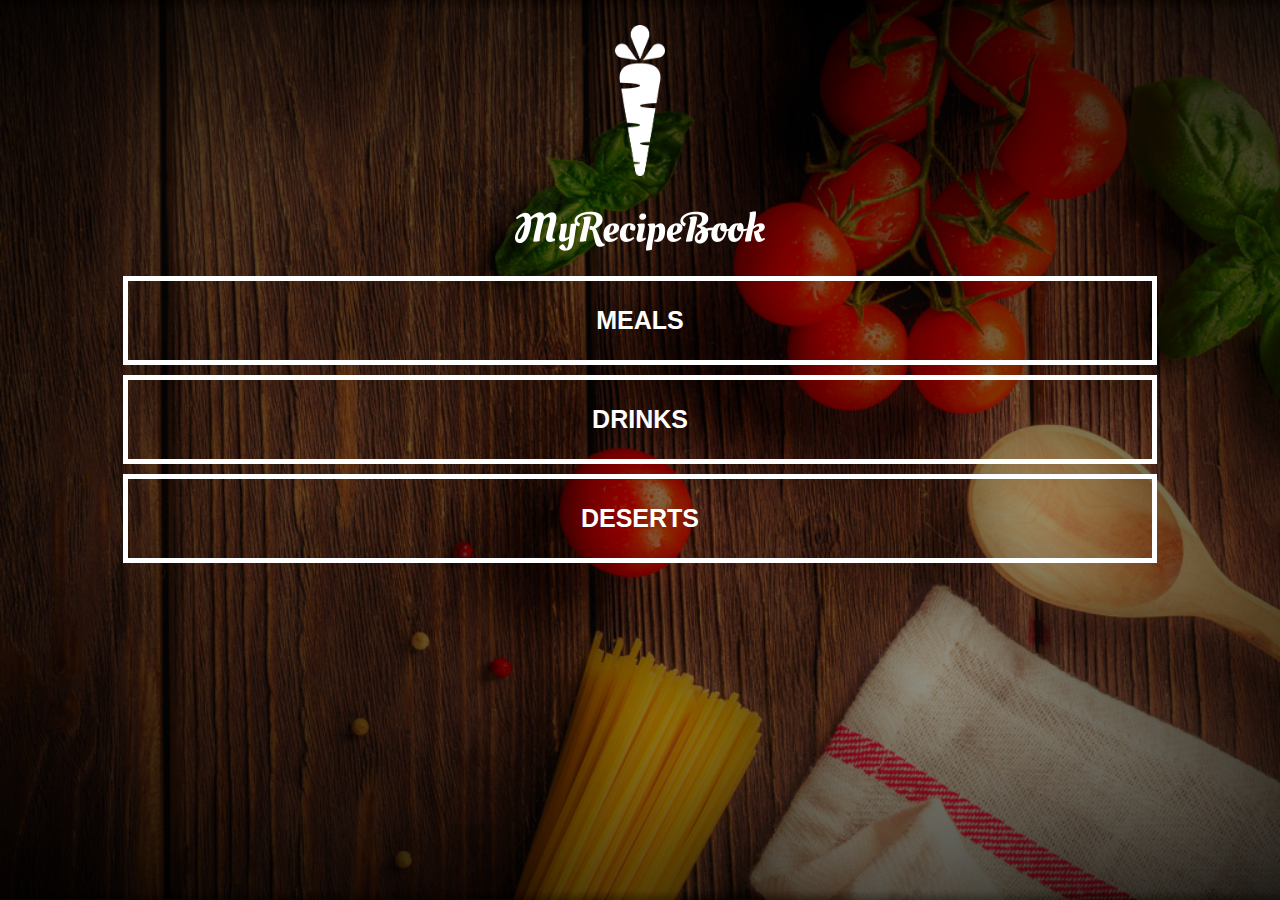
<file: index.html>
<!DOCTYPE html>
<html>
    <head>
        <title>My recipe book</title>
        <link rel="stylesheet" href="style.css">
        <link rel="stylesheet" href="fontAwesome/css/all.css">
    </head>
    <body class="body-home">
        <div id="home">
            <img src="images/logo-img.png" id="home-logo-img">
            <img src="images/logo-text.png" id="home-logo-text">
            <div class="home-menu">
                <a href="meals.html" class="home-menu-item">
                <p>meals</p>
                
            </a>
            <a href="drinks.html" class="home-menu-item">
                <p>drinks</p>
                
            </a>
            <a href="deserts.html" class="home-menu-item">
                <p>deserts</p>
                
            </a>
            
            
            
            </div>
        </div> 

    </body>
</html>
</file>
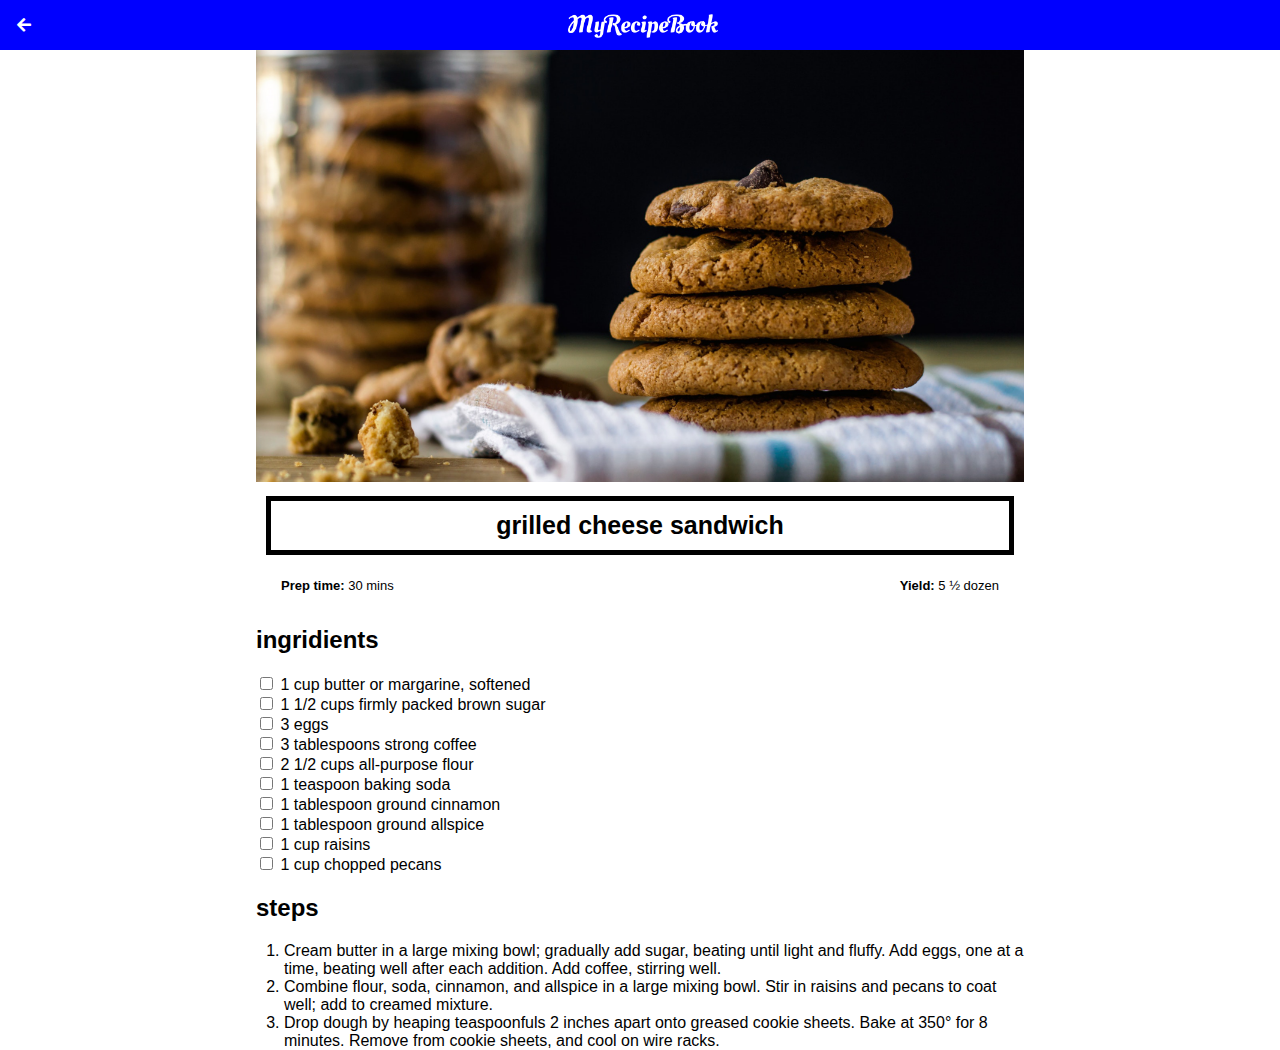
<file: Cookies.html>
<!DOCTYPE html>
<html>
    <head>
        <title>My recipe book  | meals cookies | </title>
        <link rel="stylesheet" href="style.css">
        <link rel="stylesheet" href="fontAwesome/css/all.css">
    </head>
    <body class="body-recipe">
        <div class="header">
           <a href="deserts.html">    
              <i class="fas fa-arrow-left"></i></a>
                 <img src="images/logo-text.png">
      </div>

        <div id="recipe">
            <div class="recipe-details">
                <img src="images/cookies.png">
                <h1>grilled cheese sandwich</h1>

            </div>
                <div class="recipe-details-info">

                    <p><b>Prep time:</b> 30 mins</p>
                    <p style="float: right;"><b>Yield:</b> 5 ½ dozen</p>

                </div>

                <div class="recipe-detail-ingridient">
                    <h2>ingridients</h2>
                    
                    <input id="check-01" type="checkbox">
                    <label for="check-01">1 cup butter or margarine, softened</label>
                    <br>
                    <input id="check-02" type="checkbox">
                    <label for="check-02">1 1/2 cups firmly packed brown sugar</label>
                    <br>
                    <input id="check-03" type="checkbox">
                    <label for="check-03">3 eggs</label>
                    <br>
                    <input id="check-04" type="checkbox">
                    <label for="check-04">3 tablespoons strong coffee</label>
                    <br>
                    <input id="check-05" type="checkbox">
                    <label for="check-05">2 1/2 cups all-purpose flour</label>
                    <br>
                    <input id="check-02" type="checkbox">
                    <label for="check-02">1 teaspoon baking soda</label>
                    <br>
                    <input id="check-02" type="checkbox">
                    <label for="check-02">1 tablespoon ground cinnamon</label>
                    <br>
                    <input id="check-02" type="checkbox">
                    <label for="check-02">1 tablespoon ground allspice</label>
                    <br>
                    <input id="check-02" type="checkbox">
                    <label for="check-02">1 cup raisins</label>
                    <br>
                    <input id="check-02" type="checkbox">
                    <label for="check-02">1 cup chopped pecans</label>
                    <br>
                </div>
                <div class="recipe-details-steps">
                    <h2>steps</h2>
                    <ol>
                        <li>Cream butter in a large mixing bowl; gradually add sugar, beating until light and fluffy. Add eggs, one at a time, beating well after each addition. Add coffee, stirring well.</li>
                        <li>Combine flour, soda, cinnamon, and allspice in a large mixing bowl. Stir in raisins and pecans to coat well; add to creamed mixture.</li>
                        <li>Drop dough by heaping teaspoonfuls 2 inches apart onto greased cookie sheets. Bake at 350° for 8 minutes. Remove from cookie sheets, and cool on wire racks.
                        </li>
                    </ol>

                </div>

        </div>

    </body>
</html>
</file>
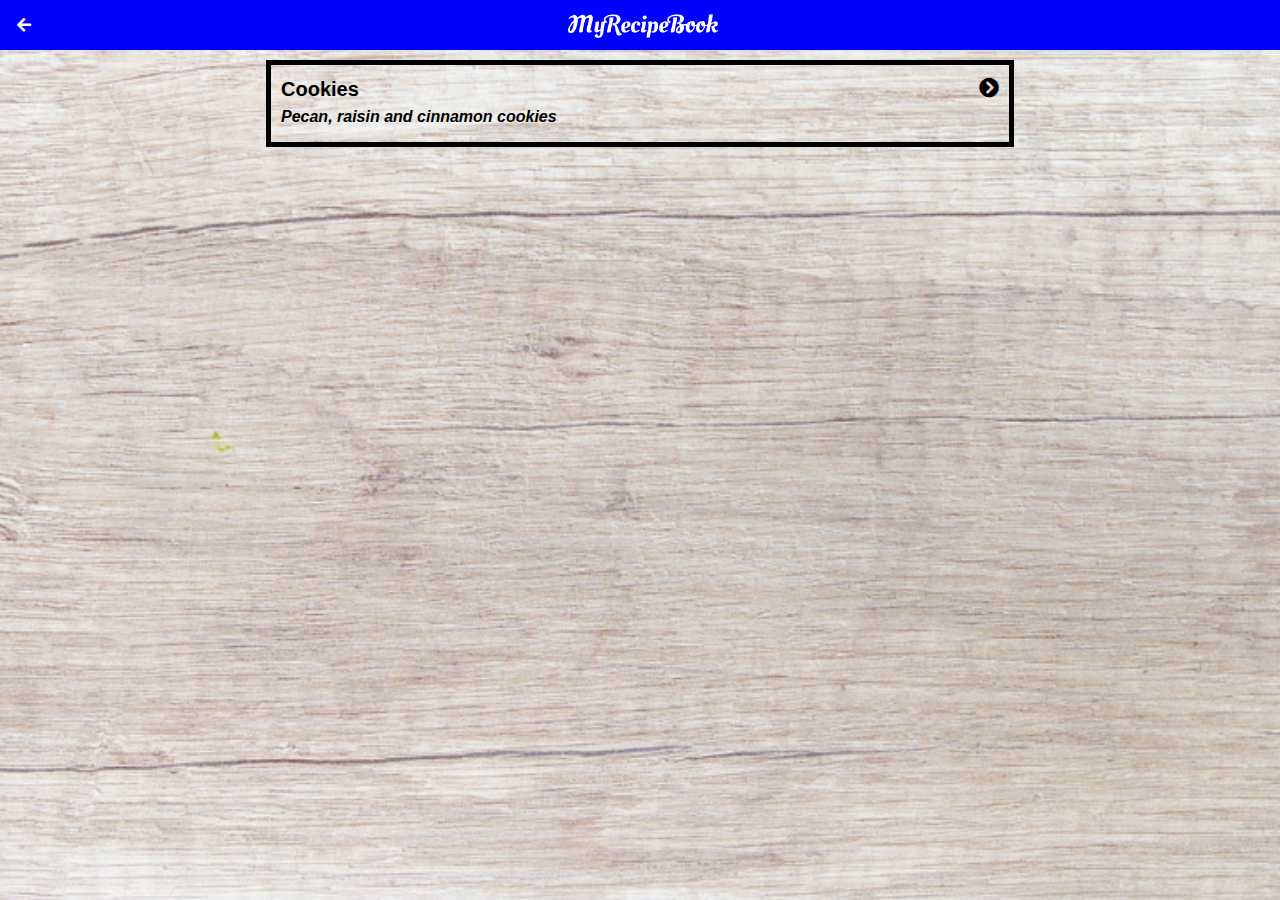
<file: deserts.html>
<!DOCTYPE html>
<html>
    <head>
        <title>My recipe book  | deserts</title>
        <link rel="stylesheet" href="style.css">
        <link rel="stylesheet" href="fontAwesome/css/all.css">
    </head>
    <body class="body-meals">
        <div class="header">
            <a href="index.html">
               
                <i class="fas fa-arrow-left"></i></a>
                <img src="images/logo-text.png">
            
        </div>
       
        <div id="meals">

          <div class="meals-list">
              <a href="Cookies.html">
                <div class="meals-list-items">
                        <h1>Cookies<i class="fas fa-chevron-circle-right"></i></h1>
                        <p>Pecan, raisin and cinnamon cookies</p>
                    </div>    
                </a>
            </div>
        </div> 

    </body>
</html>
</file>
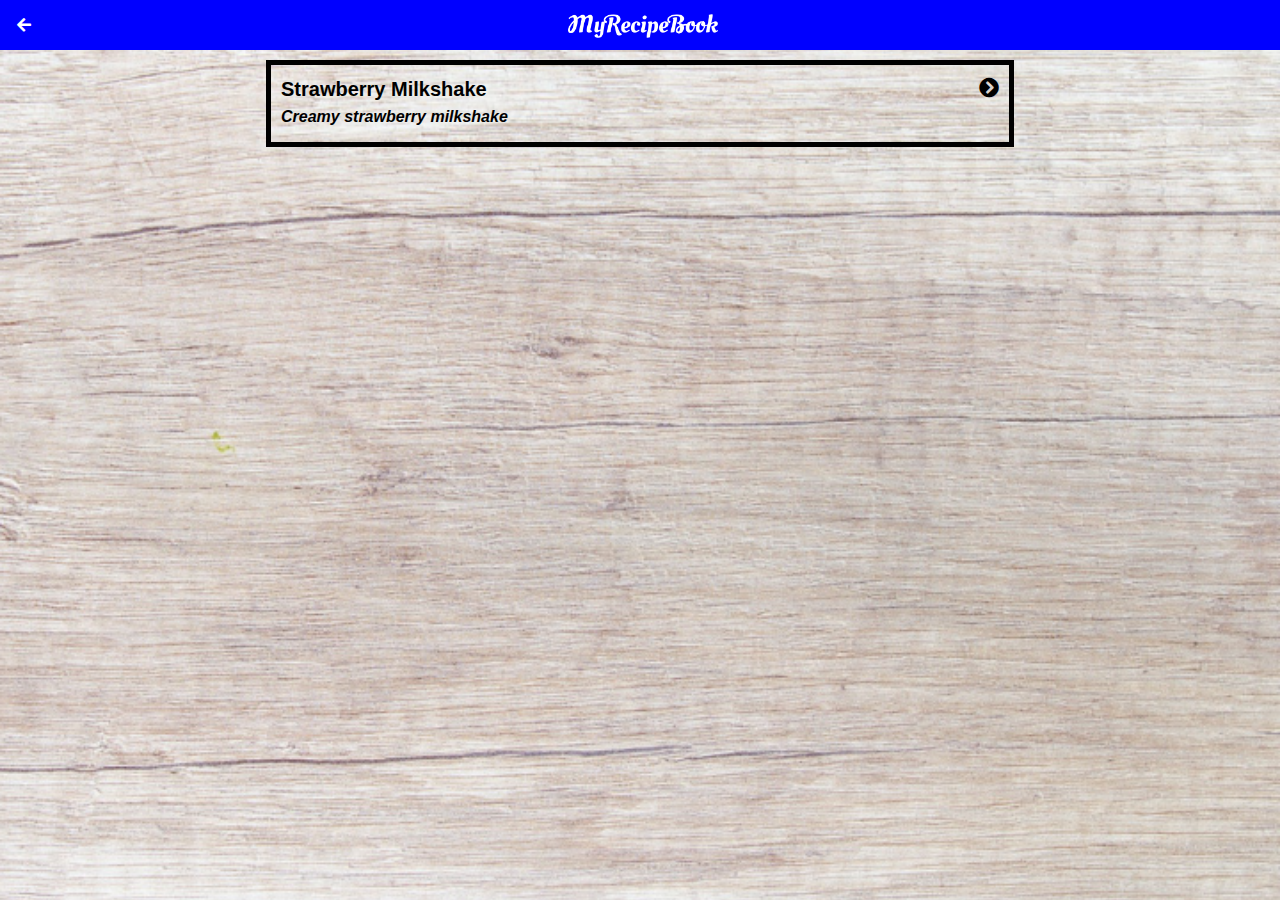
<file: drinks.html>
<!DOCTYPE html>
<html>
    <head>
        <title>My recipe book  | drinks</title>
        <link rel="stylesheet" href="style.css">
        <link rel="stylesheet" href="fontAwesome/css/all.css">
    </head>
    <body class="body-meals">
        <div class="header">
            <a href="index.html">
               
                <i class="fas fa-arrow-left"></i></a>
                <img src="images/logo-text.png">
            
        </div>
       
        <div id="meals">

          <div class="meals-list">
              <a href="Strawberry Milkshake.html">
                <div class="meals-list-items">
                        <h1>Strawberry Milkshake<i class="fas fa-chevron-circle-right"></i></h1>
                        <p>Creamy strawberry milkshake</p>
                    </div>    
                </a>
            </div>
        </div> 

    </body>
</html>
</file>
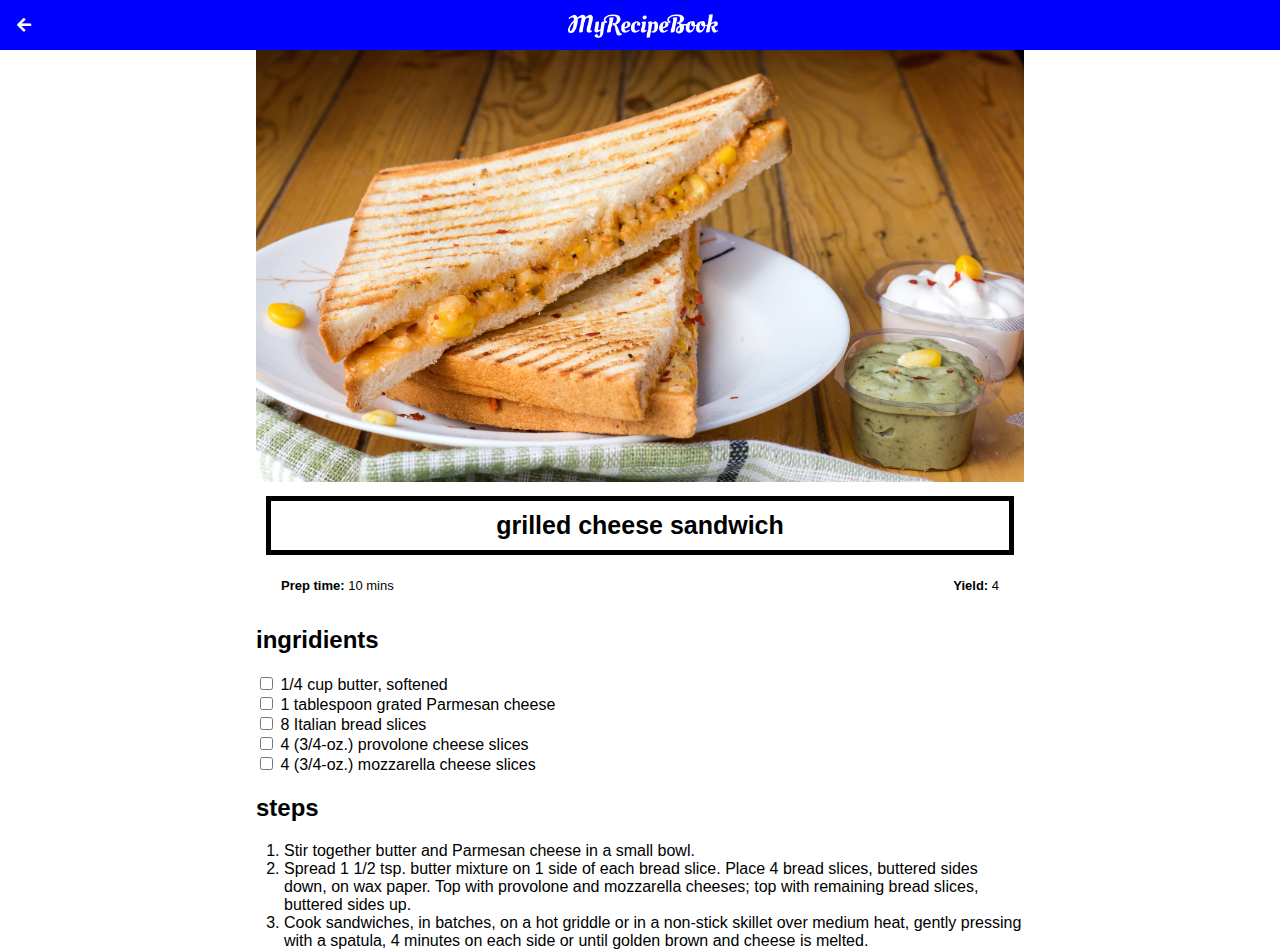
<file: grilled cheese.html>
<!DOCTYPE html>
<html>
    <head>
        <title>My recipe book  | mealsgrilled cheese  | </title>
        <link rel="stylesheet" href="style.css">
        <link rel="stylesheet" href="fontAwesome/css/all.css">
    </head>
    <body class="body-recipe">
        <div class="header">
           <a href="meals.html">    
              <i class="fas fa-arrow-left"></i></a>
                 <img src="images/logo-text.png">
      </div>

        <div id="recipe">
            <div class="recipe-details">
                <img src="images/grilledCheese.png">
                <h1>grilled cheese sandwich</h1>

            </div>
                <div class="recipe-details-info">

                    <p><b>Prep time:</b> 10 mins</p>
                    <p style="float: right;"><b>Yield:</b> 4</p>

                </div>

                <div class="recipe-detail-ingridient">
                    <h2>ingridients</h2>
                    
                    <input id="check-01" type="checkbox">
                    <label for="check-01">1/4 cup butter, softened</label>
                    <br>
                    <input id="check-02" type="checkbox">
                    <label for="check-02">1 tablespoon grated Parmesan cheese</label>
                    <br>
                    <input id="check-03" type="checkbox">
                    <label for="check-03">8 Italian bread slices</label>
                    <br>
                    <input id="check-04" type="checkbox">
                    <label for="check-04">4 (3/4-oz.) provolone cheese slices</label>
                    <br>
                    <input id="check-05" type="checkbox">
                    <label for="check-05">4 (3/4-oz.) mozzarella cheese slices</label>
                    <br>
                </div>
                <div class="recipe-details-steps">
                    <h2>steps</h2>
                    <ol>
                        <li>Stir together butter and Parmesan cheese in a small bowl.</li>
                        <li>Spread 1 1/2 tsp. butter mixture on 1 side of each bread slice. Place 4 bread slices, buttered sides down, on wax paper. Top with provolone and mozzarella cheeses; top with remaining bread slices, buttered sides up.</li>
                        <li>Cook sandwiches, in batches, on a hot griddle or in a non-stick skillet over medium heat, gently pressing with a spatula, 4 minutes on each side or until golden brown and cheese is melted.

                        </li>
                    </ol>

                </div>

        </div>

    </body>
</html>
</file>
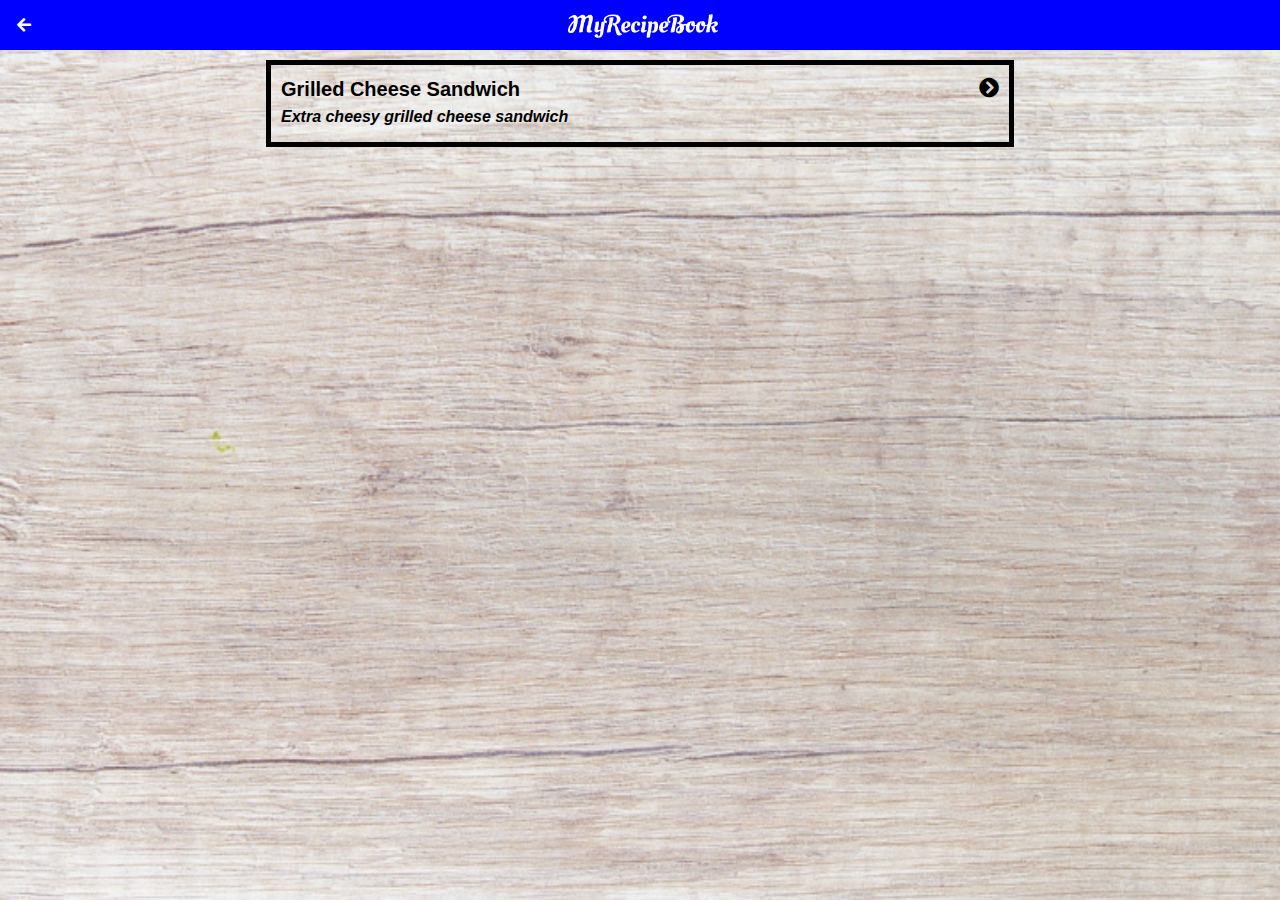
<file: meals.html>
<!DOCTYPE html>
<html>
    <head>
        <title>My recipe book  | meals</title>
        <link rel="stylesheet" href="style.css">
        <link rel="stylesheet" href="fontAwesome/css/all.css">
    </head>
    <body class="body-meals">
        <div class="header">
            <a href="index.html">
               
                <i class="fas fa-arrow-left"></i></a>
                <img src="images/logo-text.png">
            
        </div>
       
        <div id="meals">

          <div class="meals-list">
              <a href="grilled cheese.html">
                <div class="meals-list-items">
                        <h1>Grilled Cheese Sandwich<i class="fas fa-chevron-circle-right"></i></h1>
                        <p>Extra cheesy grilled cheese sandwich</p>
                    </div>    
                </a>
            </div>
        </div> 

    </body>
</html>
</file>
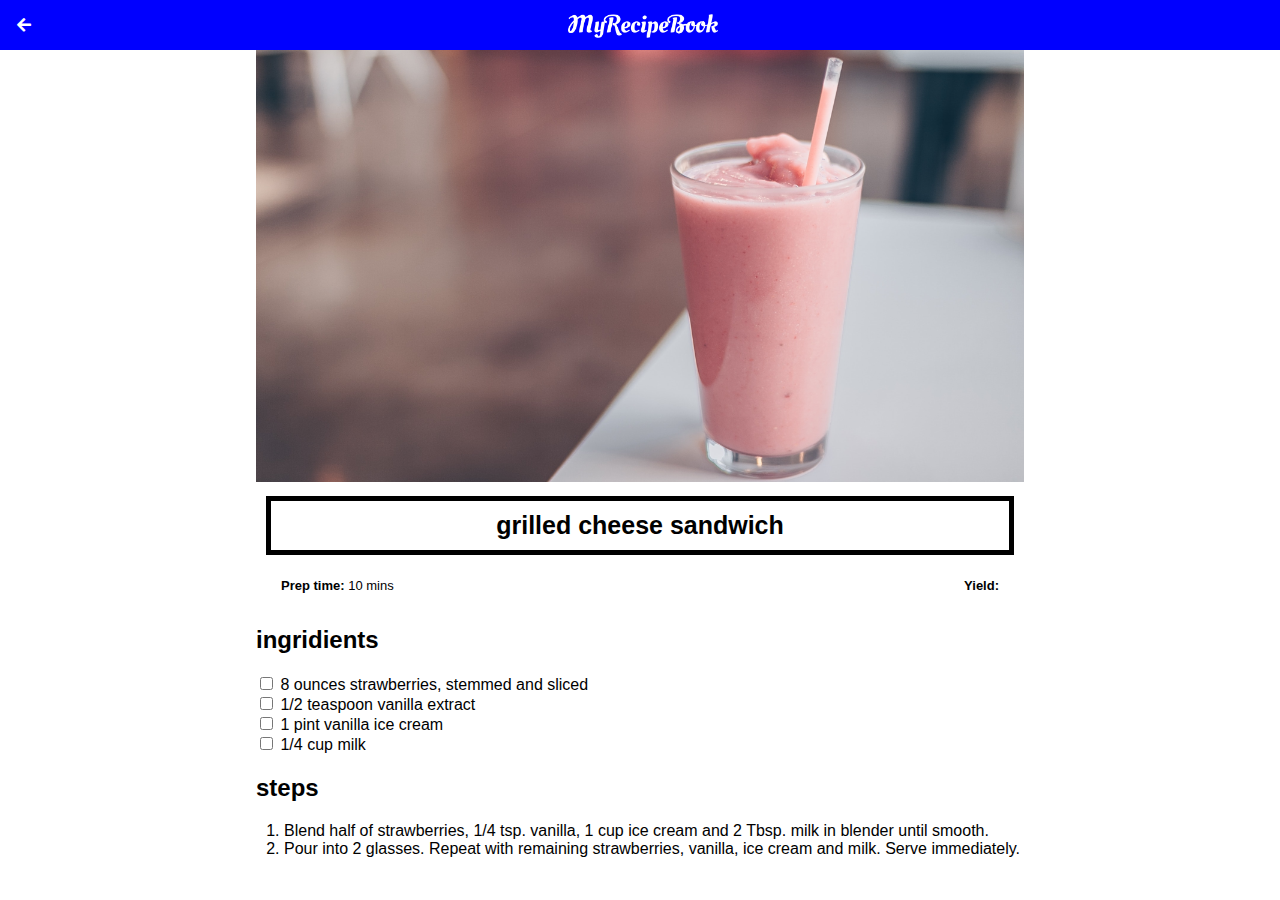
<file: Strawberry Milkshake.html>
<!DOCTYPE html>
<html>
    <head>
        <title>My recipe book  | meals strawberry milkshake  | </title>
        <link rel="stylesheet" href="style.css">
        <link rel="stylesheet" href="fontAwesome/css/all.css">
    </head>
    <body class="body-recipe">
        <div class="header">
           <a href="drinks.html">    
              <i class="fas fa-arrow-left"></i></a>
                 <img src="images/logo-text.png">
      </div>

        <div id="recipe">
            <div class="recipe-details">
                <img src="images/strawberryMilkshake.png">
                <h1>grilled cheese sandwich</h1>

            </div>
                <div class="recipe-details-info">

                    <p><b>Prep time:</b> 10 mins</p>
                    <p style="float: right;"><b>Yield:</b> </p>

                </div>

                <div class="recipe-detail-ingridient">
                    <h2>ingridients</h2>
                    
                    <input id="check-01" type="checkbox">
                    <label for="check-01">8 ounces strawberries, stemmed and sliced</label>
                    <br>
                    <input id="check-02" type="checkbox">
                    <label for="check-02">1/2 teaspoon vanilla extract</label>
                    <br>
                    <input id="check-03" type="checkbox">
                    <label for="check-03">1 pint vanilla ice cream</label>
                    <br>
                    <input id="check-04" type="checkbox">
                    <label for="check-04">1/4 cup milk</label>
                    <br>
                   
                </div>
                <div class="recipe-details-steps">
                    <h2>steps</h2>
                    <ol>
                        <li>Blend half of strawberries, 1/4 tsp. vanilla, 1 cup ice cream and 2 Tbsp. milk in blender until smooth.</li>
                        <li>Pour into 2 glasses. Repeat with remaining strawberries, vanilla, ice cream and milk. Serve immediately.</li>
                        
                    </ol>

                </div>

        </div>

    </body>
</html>
</file>
<file: style.css>
html{
    height: 100%;
}
body{ 
    font-family: sans-serif;
    margin: 0;
    padding: 0;
    height: 100%;
}
.body-home {
    background-image: url('images/background-01-port\ vegi.png');
    background-repeat: no-repeat;
    background-attachment: fixed;
    background-position: center;
    background-size: cover;
}
/*========== home page ==========*/
#home-logo-img {
    width: 50px;
    display: block;
    margin: auto;
    padding: 25px 10px 10px 10px;
}
#home-logo-text {
    width: auto;
    display: block;
    margin: auto;
    padding: 25px ;
}

/*========== home page menu==========*/
.home-menu-item {
    text-decoration: none;
    text-transform: uppercase;

    text-align: center;
    color: white;
    border: 5px solid white;
    font-size: 25px;
    font-weight: bold;

    display: block;
    margin: auto;
    margin-bottom: 10px;
    width: 80%;
}



/*========== home page for meals==========*/
#meals {
    padding-top: 50px;
}
/*========== meals home page==========*/

.meals-list a{
    text-decoration: none;
}
.meals-list-items {
    border: 5px solid black;
    margin: 10px;
    
}

.meals-list-items h1{
    font-weight: bold;
    font-size: 20px;
    color: black;
    padding-left: 10px;
}
.meals-list-items i{
    float: right;
    padding-right: 10px;
    color:black;
}

.meals-list-items p{
    font-weight: bold;
    font-style: italic;
    color:black;
    margin-top: -7px;
    padding-left: 10px;
}
.body-meals {
    background-image: url('images/background-02-port.png');
    background-repeat: no-repeat;
    background-attachment: fixed;
    background-position: center;
    background-size: cover;
}
.header i{
    padding: 17px 0px 0px 17px;
    float: left;
    color: white;

}
.header img{
    width: 150px;
    padding-top: 14px;
    padding-right: 25px;
}
.header {
    width: 100%;
    height: 50px;
    background-color: blue;
    top: 0;
    position: fixed;
    text-align: center;
    overflow: hidden;
}

/*========== recipe  page==========*/
#recipe{
    padding-top: 50px;
}
/*========== recipe home page==========*/

.recipe-details img{
    width: 100%;
}

.recipe-details h1 {
    font-size: 25px;
    text-align: center;
    border: 5px solid black;
    margin: 10px;
    padding: 10px;
}
.recipe-details h2 {
    font-size: 20px;
    margin-left: 10px;
    margin: 0;
    text-align: left;
}
.recipe-details-info {
    margin-left: 25px;
    margin-right: 25px;

}
.recipe-details-info p {
    font-size: 13px;
    display: inline-block;
}
.recipe-details-ingridient{
    line-height: 25px;
    margin-left: 10px;
}
.recipe-details-steps{
    padding-top: 20ox;

}
.recipe-details-steps ol {
    padding-left: 28px;
    
}
/*========== recipe home page==========*/


@media only screen and (min-width: 600px) {#meals { 
    width: 80%;
    margin: auto;
}

}
@media only screen and (min-width: 600px) {#recipe { 
    width: 80%;
    margin: auto;
}

}
@media only screen and (min-width: 600px) {#meals { 
    width: 80%;
    margin: auto;
}

}
@media only screen and (min-width: 1000px) {#recipe { 
    width: 60%;
    margin: auto;
}

}
@media only screen and (min-width: 1000px) {#meals { 
    width: 60%;
    margin: auto;
}

}
@media only screen and (min-width: 1500px) {#recipe { 
    width: 40%;
    margin: auto;
}

}
@media only screen and (min-width: 1500px) {#meals { 
    width: 40%;
    margin: auto;
}

}
@media only screen and (min-width: 720px) {.body-home {
    background-image: url('images/background-01-land\ vegi.png');
}
    
}
</file>
